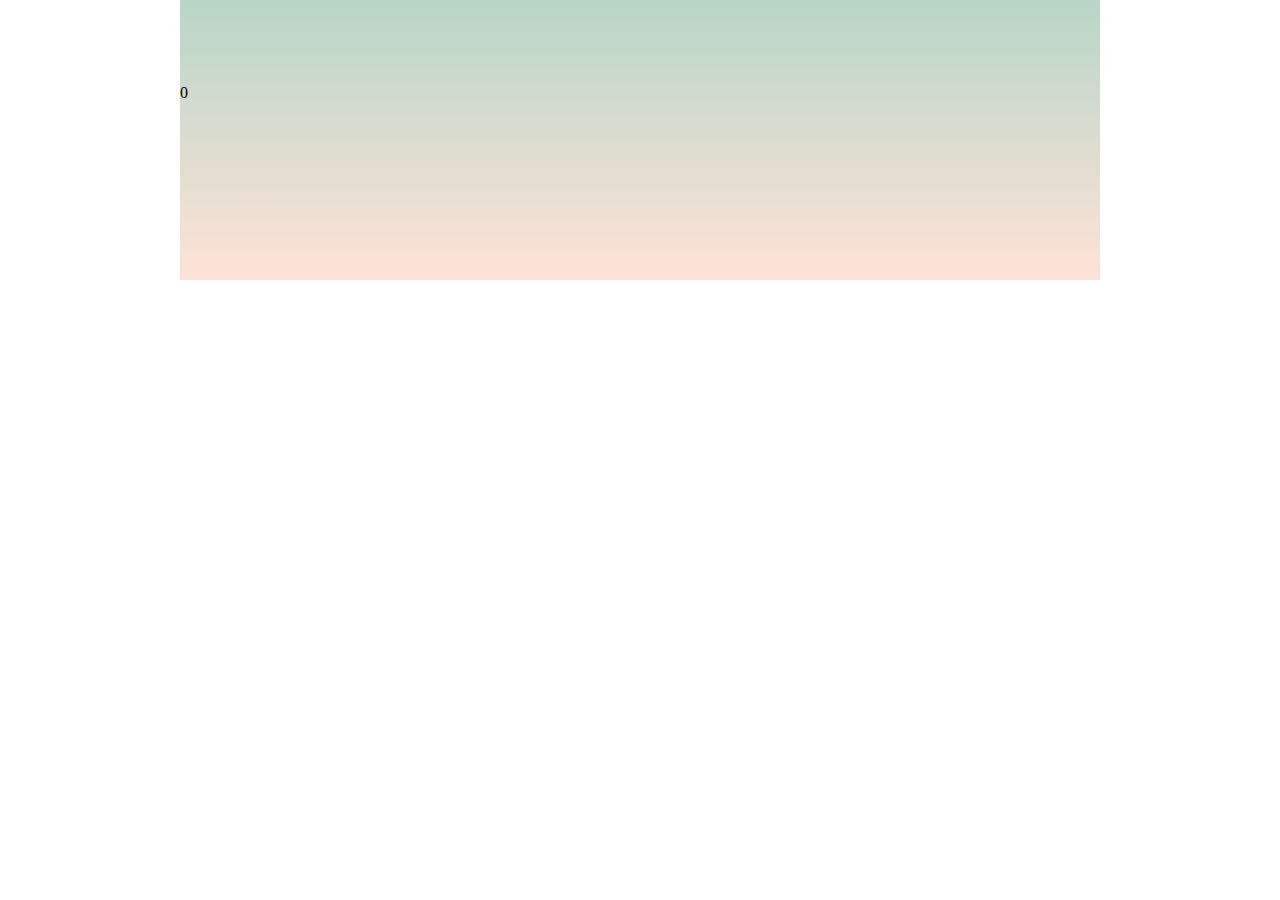
<file: yio/game intento/index.html>
<!DOCTYPE html>
<html lang="en">
<head>
    <meta charset="UTF-8">
    <meta http-equiv="X-UA-Compatible" content="IE=edge">
    <meta name="viewport" content="width=device-width, initial-scale=1.0">
    <title>Document</title>
</head>
<style>
*{
    margin:0 ;
    padding:0 ;
}
.body{
    height: 100vh;
    background: #584040;
    display: flex;
    align-items: center;
}
.contenedor{
    width: 920px;
    height: 280px;
    margin: 0 auto ;
    position: relative;
    background: linear-gradient(#b7d6c7,#ffe2d7);
}
.dino{
    width: 84px;
    height: 84px;
}
</style>

<body>
    <div class="contenedor">
        <div class="suelo"></div>
        <div class="dino"></div>
        <div class="score">0</div>
        
    </div>
</body>
</html>
</file>
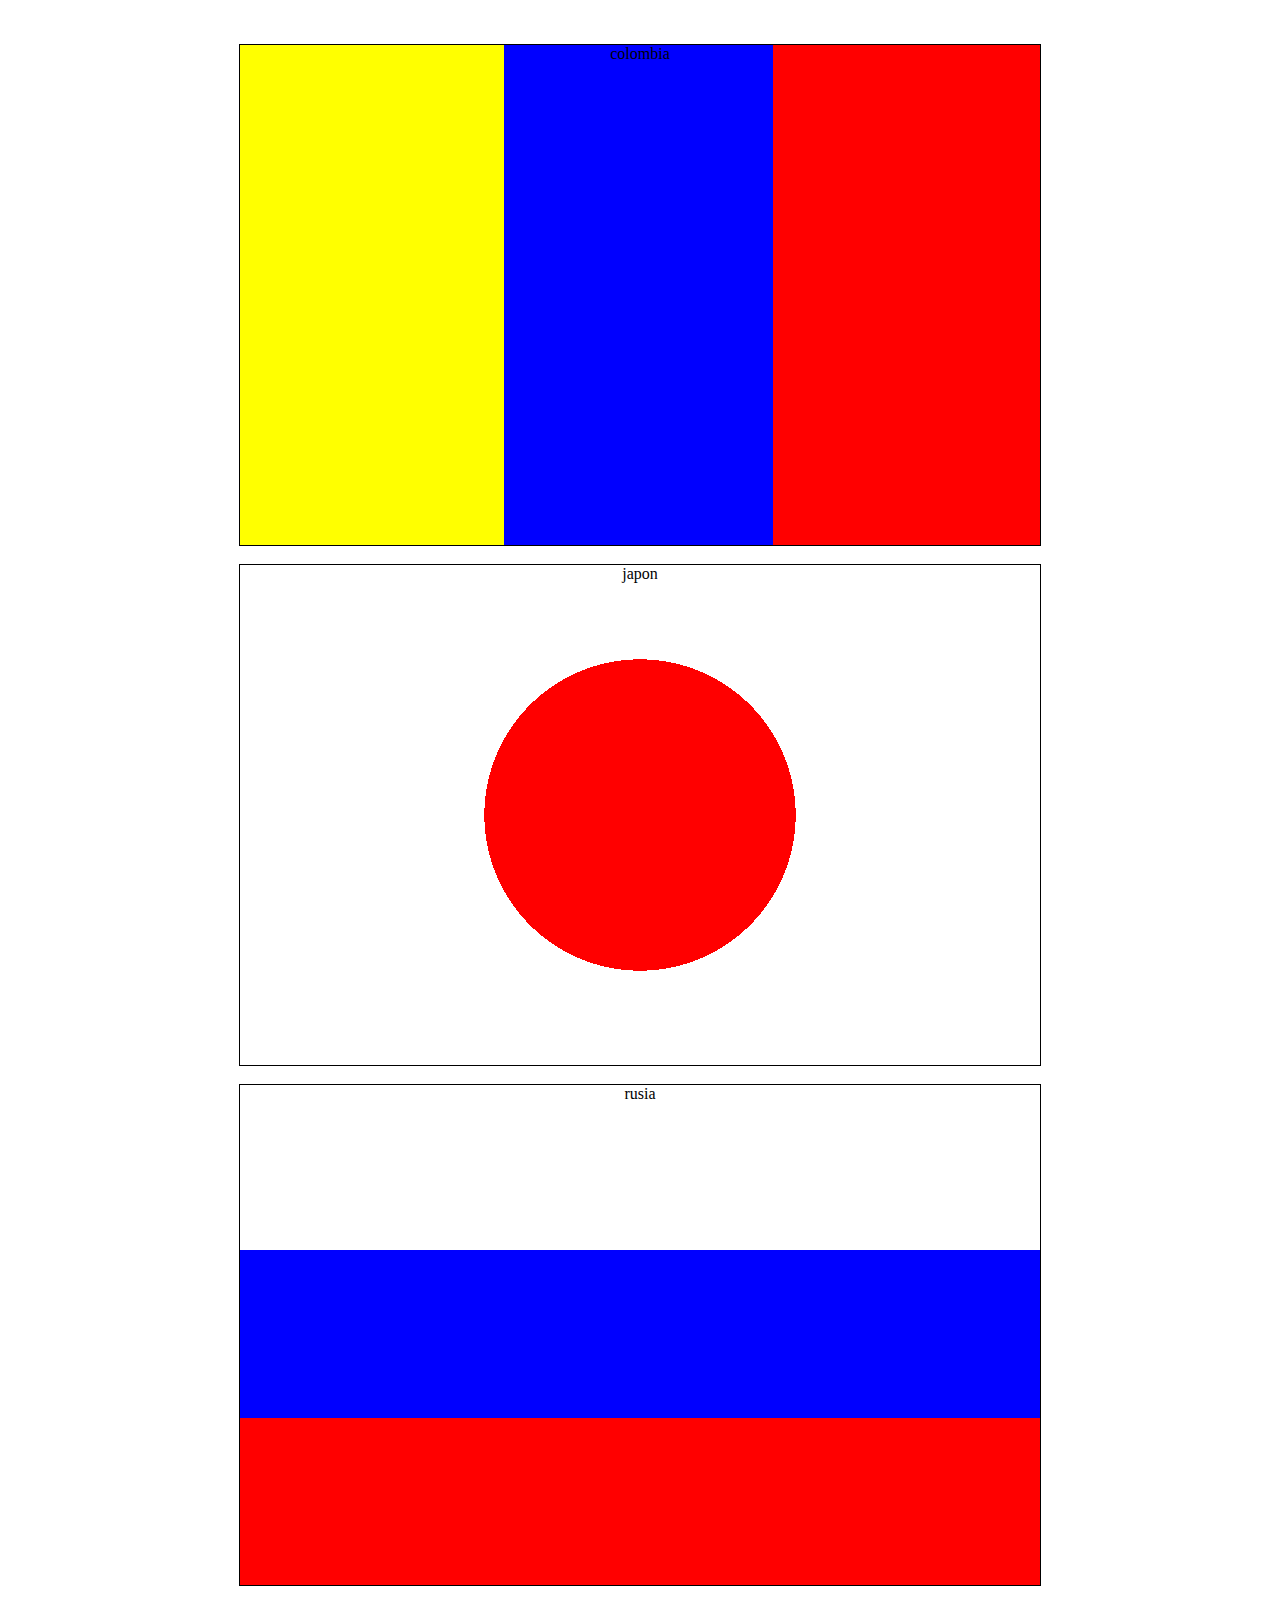
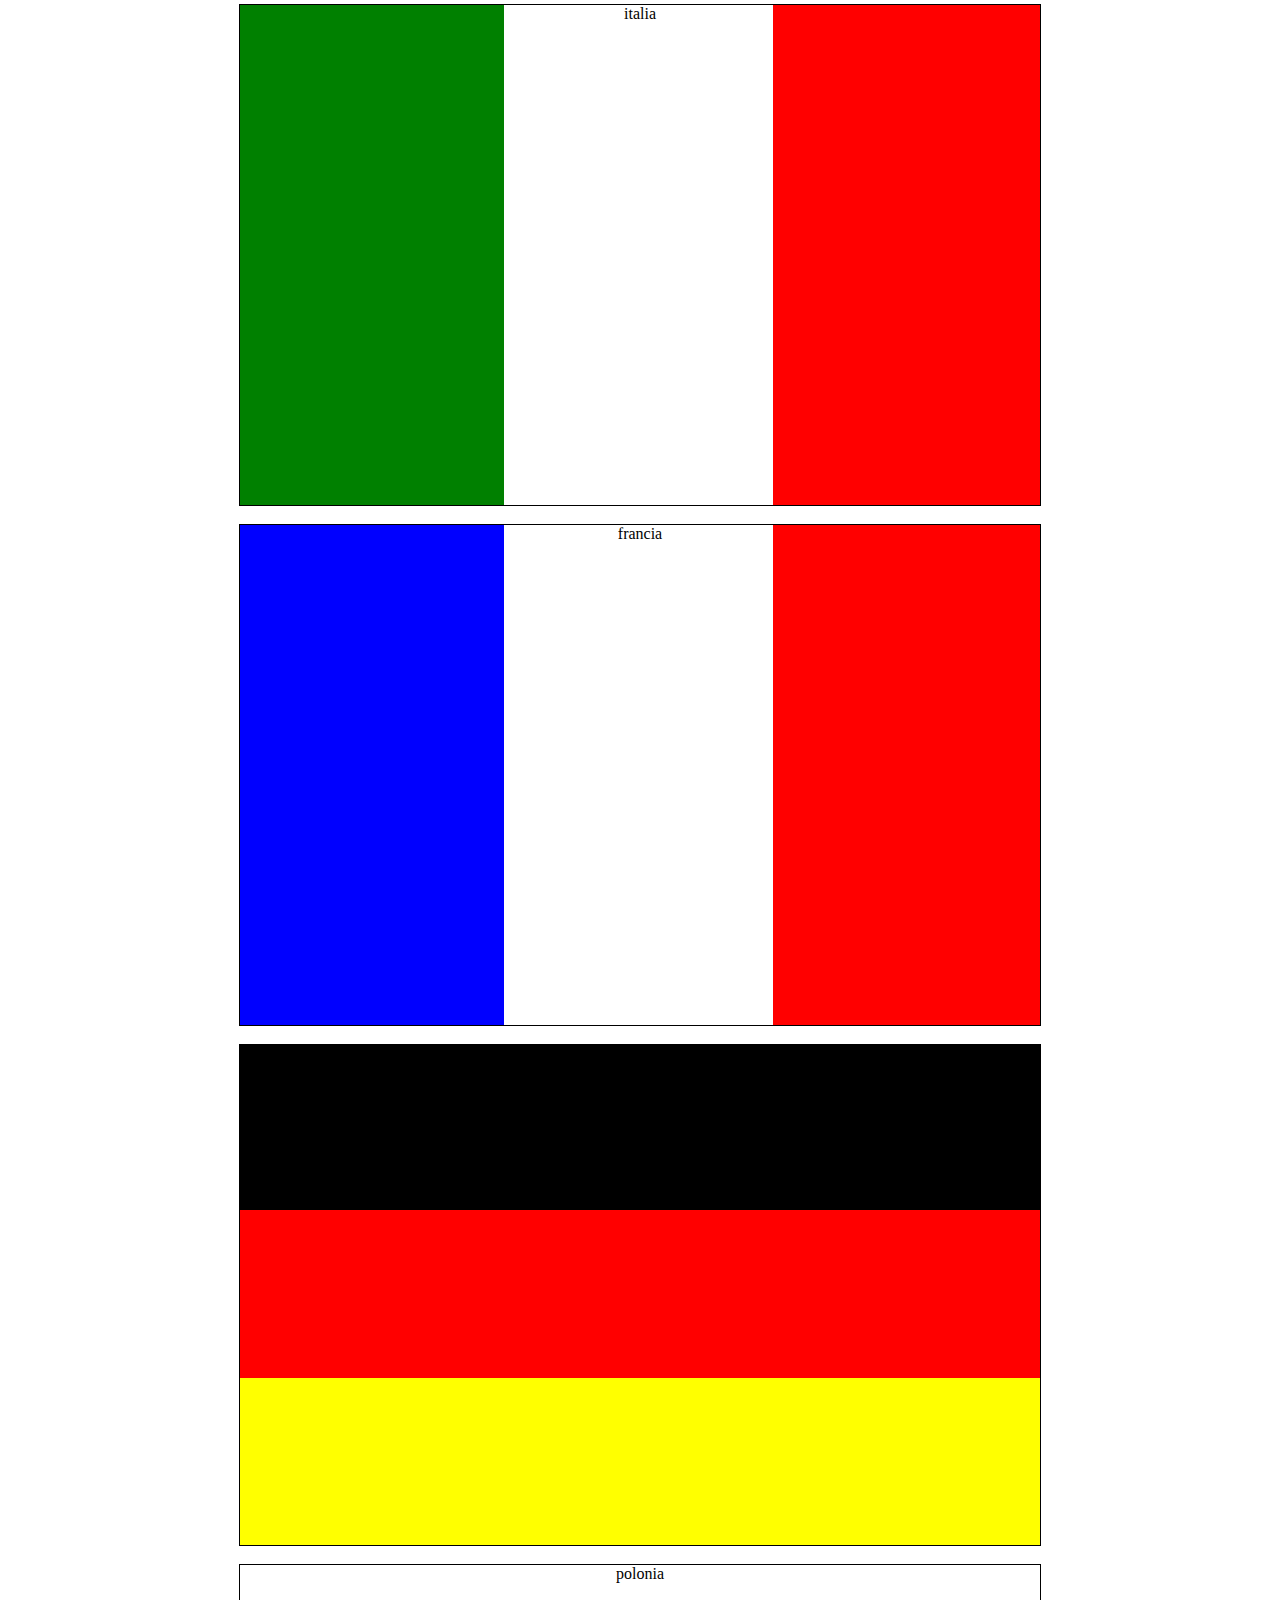
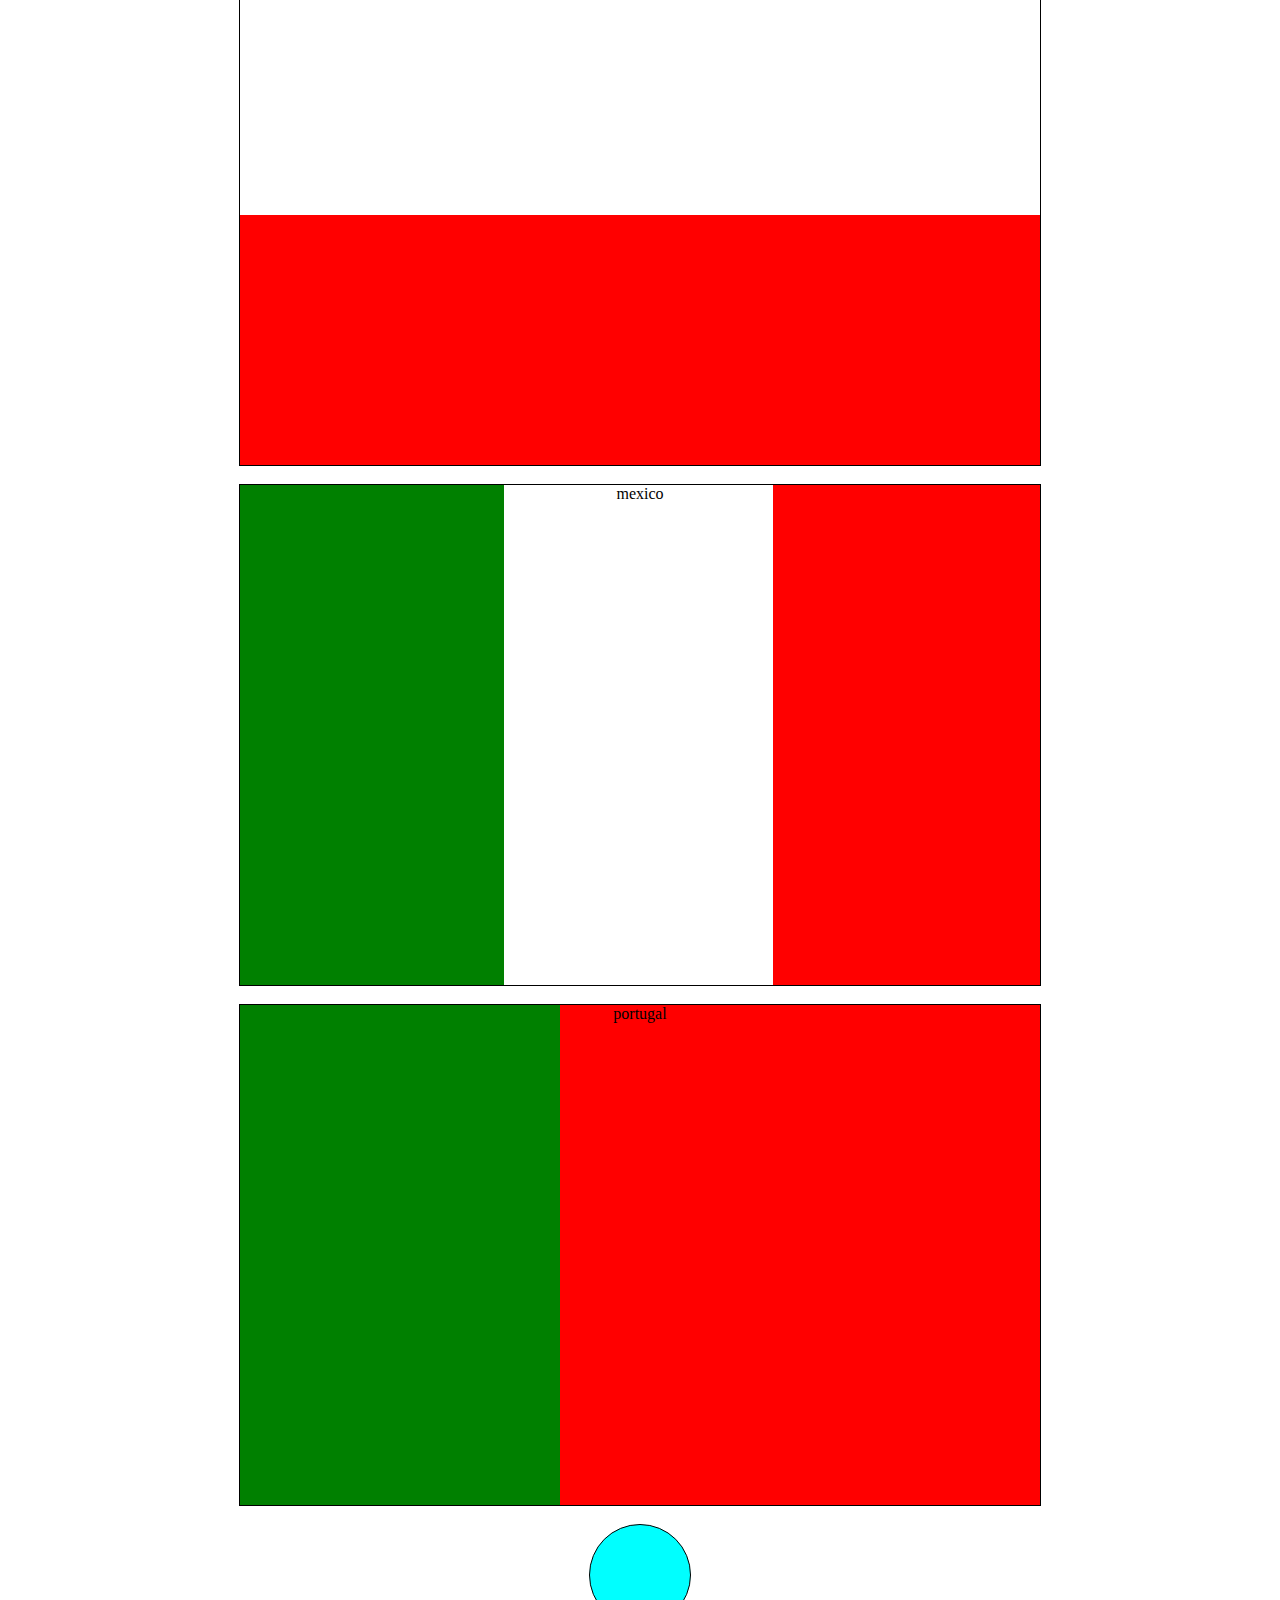
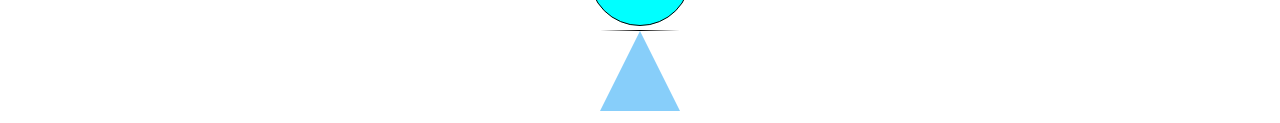
<file: yio/bandera/bandera.html>
<!DOCTYPE html>
<html lang="en">
<head>
    <meta charset="UTF-8">
    <meta http-equiv="X-UA-Compatible" content="IE=edge">
    <meta name="viewport" content="width=device-width, initial-scale=1.0">
    <title>Document</title>
    <link rel="stylesheet" href="css/edit.css">
</head>
<body><br><br>
    <center><div class="colombia">colombia</div></center><br>
    <center><div class="japon">japon</div></center>   <br>
    <center><div class="rusia">rusia</div></center>   <br>
    <center><div class="italia">italia</div></center>   <br>
    <center><div class="francia">francia</div></center>   <br>
    <center><div class="alemania">alemania</div></center>   <br>
    <center><div class="polonia">polonia</div></center><br>
    <center><div class="mexico">mexico</div></center>      <br>
    <center><div class="portugal">portugal</div></center>      <br>
   <center> <div class="circle"></div></center>
   <center> <div class="triangle"></div></center>
</body>
</html>
</file>
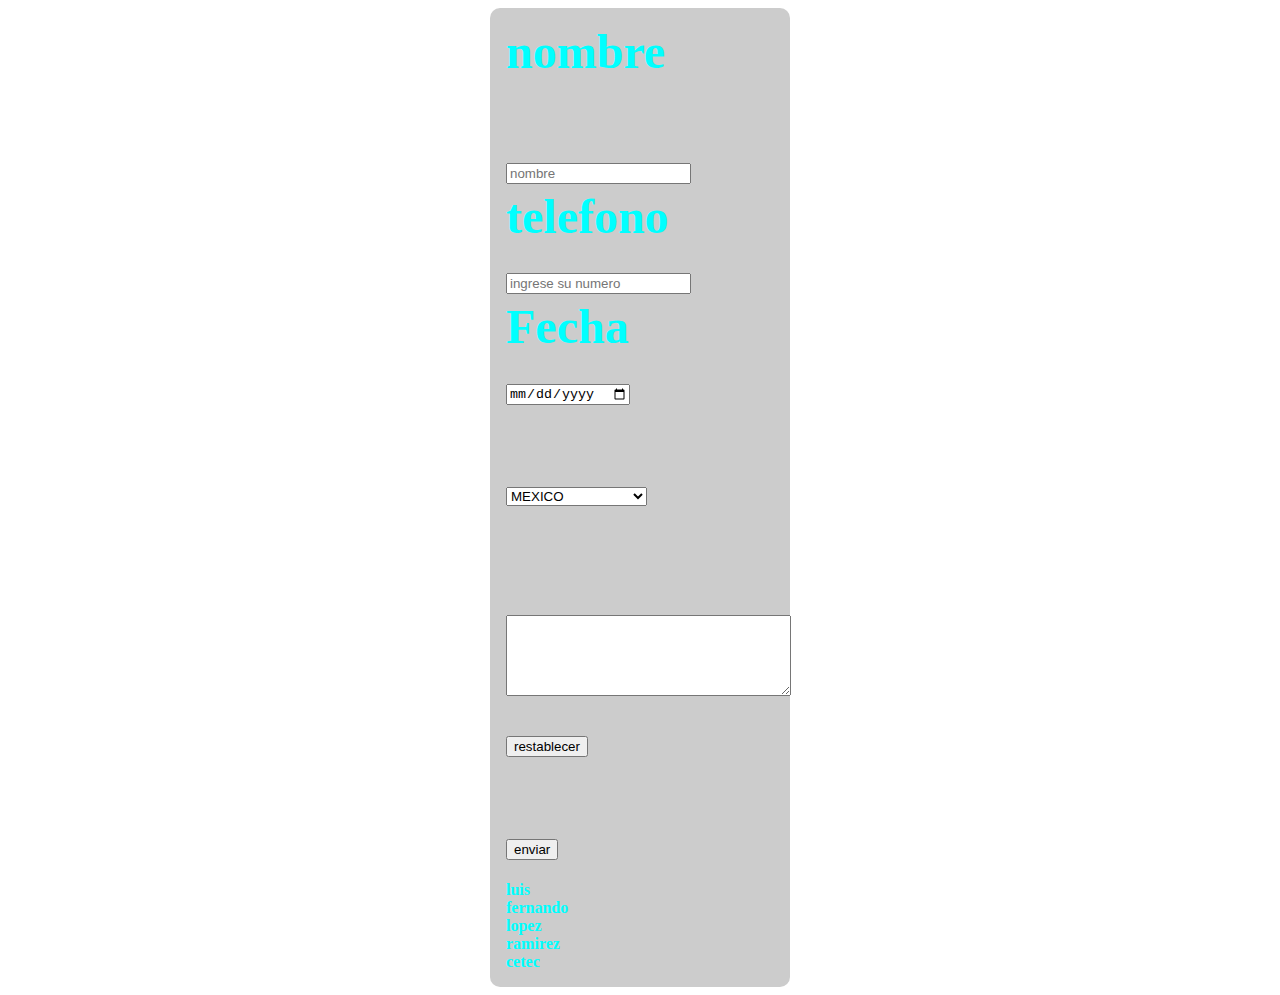
<file: yio/la esquina/inicio.html>
<!DOCTYPE html>
<html lang="en">
<head>
    <meta charset="UTF-8">
    <meta http-equiv="X-UA-Compatible" content="IE=edge">
    <meta name="viewport" content="width=device-width, initial-scale=1.0">
    <title>contacto</title>
    <link rel="stylesheet" href="estilo form.css">
</head>
<body>
    <form>
            <label style="color: rgb(0, 255, 255);">
                <font size="10">nombre<label For="nombre"></label><br>
                <input type="text" placeholder="nombre"><br>
                <label for="telefono">telefono</label><br>  
            <input type="number" placeholder="ingrese su numero"><BR>
            <label For="Fecha">Fecha</label><br>
            <input type="date" placeholder="ingresa la Fecha" id="Fecha"><br>
            <p><select id="Estados" name="estados"><br>
                    <option value="MEXICO">MEXICO</option>
                    <option value="ESTADOS UNIDOS">ESTADOS UNIDOS</option>
                    <option value="CANADA">CANADA</option>
                    <option value="ARGENTINA">ARGENTINA</option>
                    <option value="COLOMBIA">COLOMBIA</option>
                    </select>
                    <p><br><textarea id="comment"name="comment" rows="5" cols="33"></textarea>
            <br><button type="reset">restablecer</button><br>
            <p>
            </font>
            <input type="submit"onclick="alert('sus datos se han enviado')" value="enviar">
            <under><footer> luis fernando lopez ramirez cetec</footer></under>

    </form>
</body>
</html>
</file>
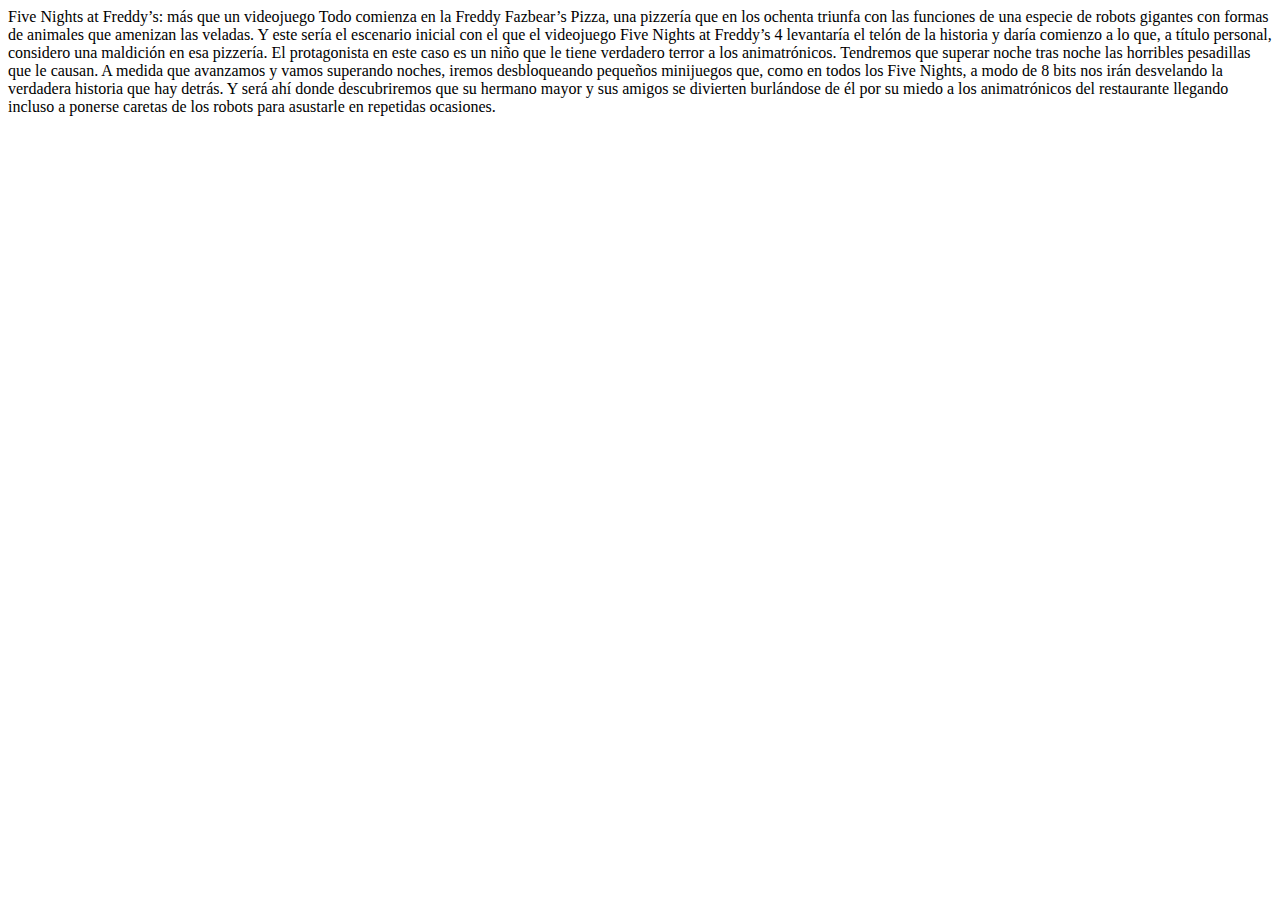
<file: yio/la esquina/lore de five night at freddy.html>
<!DOCTYPE html>
<html lang="en">
<head>
    <meta charset="UTF-8">
    <meta http-equiv="X-UA-Compatible" content="IE=edge">
    <meta name="viewport" content="width=device-width, initial-scale=1.0">
    <title>Document</title>
</head>
<body>
    Five Nights at Freddy’s: más que un videojuego
Todo comienza en la Freddy Fazbear’s Pizza, una pizzería que en los ochenta triunfa con las funciones de una especie de robots gigantes con formas de animales que amenizan las veladas. Y este sería el escenario inicial con el que el videojuego Five Nights at Freddy’s 4 levantaría el telón de la historia y daría comienzo a lo que, a título personal, considero una maldición en esa pizzería.

El protagonista en este caso es un niño que le tiene verdadero terror a los animatrónicos. Tendremos que superar noche tras noche las horribles pesadillas que le causan. A medida que avanzamos y vamos superando noches, iremos desbloqueando pequeños minijuegos que, como en todos los Five Nights, a modo de 8 bits nos irán desvelando la verdadera historia que hay detrás. Y será ahí donde descubriremos que su hermano mayor y sus amigos se divierten burlándose de él por su miedo a los animatrónicos del restaurante llegando incluso a ponerse caretas de los robots para asustarle en repetidas ocasiones. 
</body>
</html>
</file>
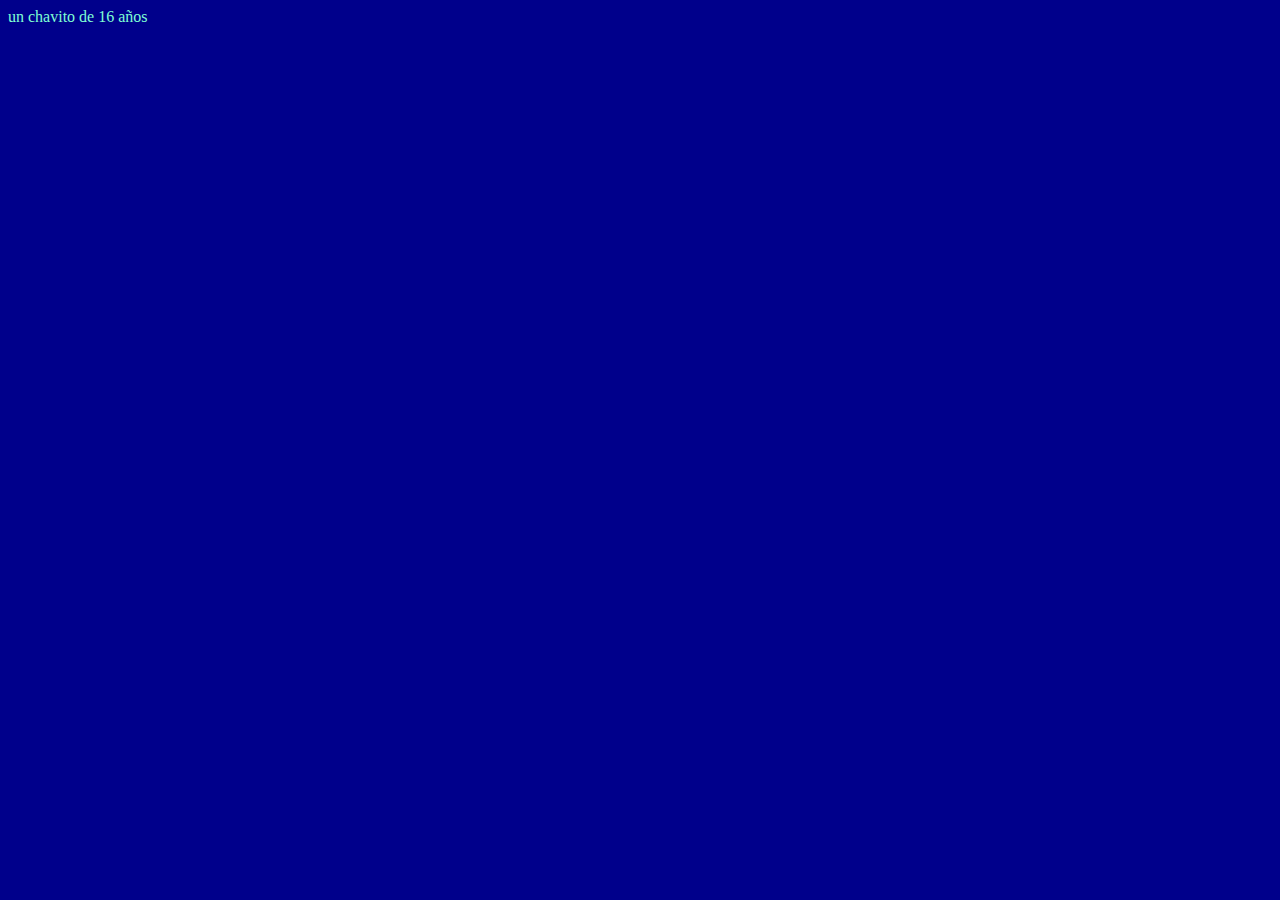
<file: yio/la esquina/sobre mi.html>
<!DOCTYPE html>
<html lang="en">
<head>
    <meta charset="UTF-8">
    <meta http-equiv="X-UA-Compatible" content="IE=edge">
    <meta name="viewport" content="width=device-width, initial-scale=1.0">
    <title>sobre mi persona</title>
</head>
<body><body style="background-color: darkblue;"></body>
    <label style="color: aquamarine;">un chavito de 16 años</label>
</body>
</html>
</file>
<file: yio/bandera/css/edit.css>
div {
    width: 300px;
    height: 200px;
    margin: 20;
    display: inline-block;
    border: 1px solid #000;
}


.colombia {
    background-image: linear-gradient(90deg, yellow 33%, blue 33%, blue 66.66%, red 66.66%);
    width: 800px;
    height: 500px;
}

.japon {
    background-image: radial-gradient(circle, red 33%, white 33%, white);
    width: 800px;
    height: 500px;
}

.rusia {
    background-image: linear-gradient(white 33%, blue 33%, blue 66.66%, red 66.66%);
    width: 800px;
    height: 500px;
}

.italia {
    background-image: linear-gradient(90deg, green 33%, white 33%, white 66.66%, red 66.66%);
    width: 800px;
    height: 500px;
}

.francia {
    background-image: linear-gradient(90deg, blue 33%, white 33%, white 66.66%, red 66.66%);
    width: 800px;
    height: 500px;
}

.alemania {
    background-image: linear-gradient(black 33%, red 33%, red 66.66%, yellow 66.66%);
    width: 800px;
    height: 500px;
}

.polonia {
    background-image: linear-gradient(white 50%, red 50%);
    width: 800px;
    height: 500px;
}

.mexico {
    background-image: linear-gradient(90deg, green 33%, white 33%, white 66.66%, red 66.66%);
    width: 800px;
    height: 500px;
}
.portugal {
    background-image: linear-gradient(90deg,green 40%, red 40%,red 20%);
    width: 800px;
    height: 500px;
}
.circle{background:aqua;
    width: 100px;
    height: 100px; border-radius: 50%;
}
.triangle{
    width: 0px;
    height: 0px;
    border-left: 40px solid transparent; 
    border-right: 40px solid transparent;
    border-bottom: 80px solid lightskyblue;

}
</file>
<file: yio/la esquina/estilo form.css>
*{
    box-sizing:border-box
}
form{
    width: 300px;
    padding: 16px;
    border-radius: 10px;
    margin: auto;
    background-color: #ccc;
}
form label{
    width: 72px;
    font-weight: bold;
    display: inline-block
}
</file>
